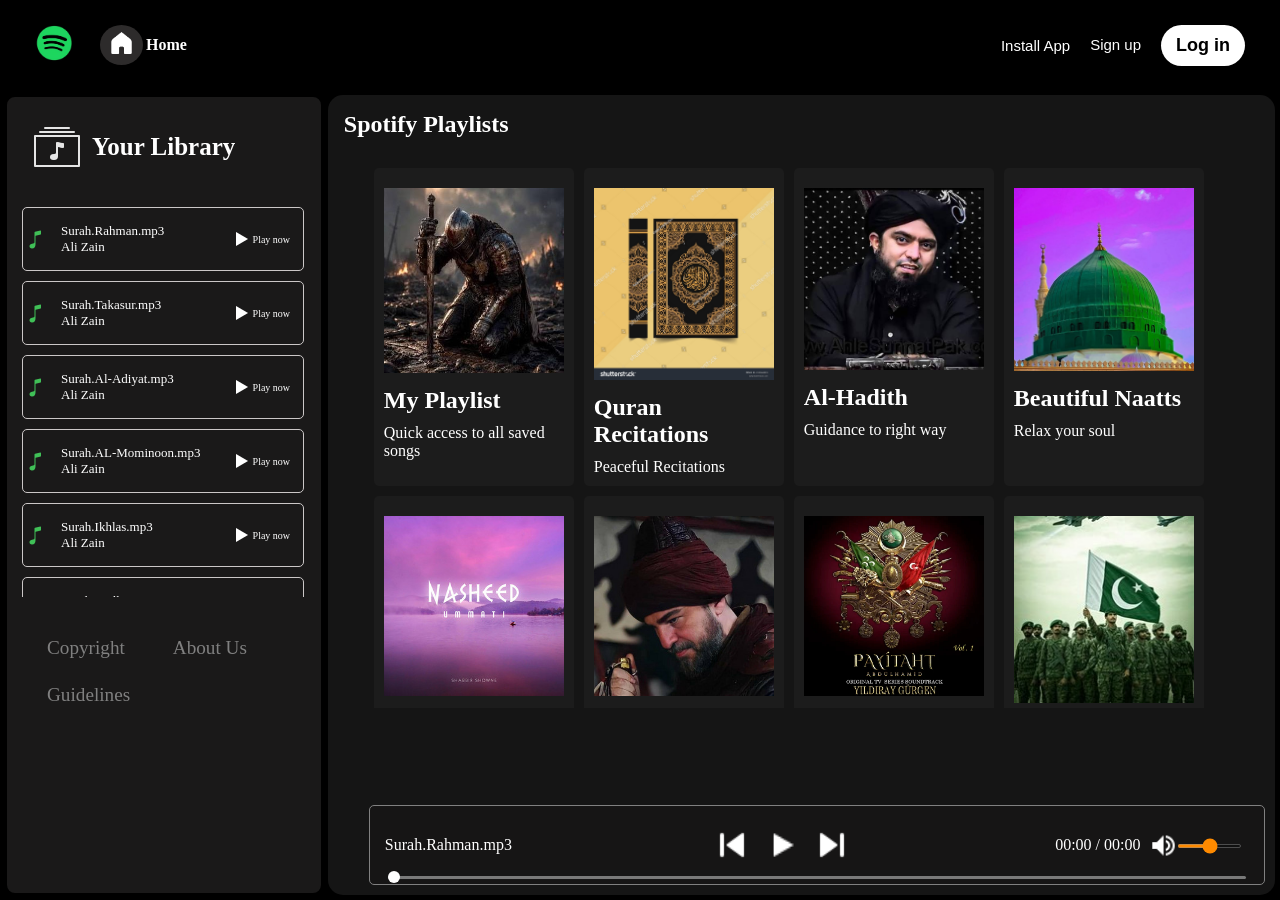
<file: index.html>
<!DOCTYPE html>
<html lang="en">

<head>
    <meta charset="UTF-8">
    <meta name="viewport" content="width=device-width, initial-scale=1.0">
    <title>Spotify-web Player Music For Everyone</title>
    <link rel="icon" href="logo/favicon.ico">
    <link rel="stylesheet" href="style.css">
    <link rel="stylesheet" href="utility.css">
</head>

<body>
    <!-- navbar -->
    <header>
        <nav>
            <!-- Navbar left side -->
            <div class="nav_left">
                <img class="invert hamburger" src="logo/hamburger.png" alt="">
                <div class="logo">
                    <img src="logo/logo.jpg" alt="">
                </div>
                <!-- Home button and search bar -->
                <div class="home">
                    <button>
                        <img src="logo/home.png" alt="">
                    </button>
                    <b>Home</b>
                </div>
            </div>

            <!-- Navbar right side -->
            <div class="nav_right">
                <div class="install">
                    <button>Install App</button>
                </div>
                <div class="sign">
                    <button>Sign up</button>
                </div>
                <div class="log">
                    <button><b>Log in</b></button>
                </div>
            </div>
        </nav>
    </header>

    <!-- Hero section -->
    <section>
        <div class="container">
            <div class="left">
                <div class="close">
                    <img class="invert" src="logo/cross.png" alt="">
                </div>
                <div class="library">
                    <img class="pic" src="logo/library.png" alt="">
                    <b>Your Library</b>
                    <!-- <button>
                        <img src="logo/plus.png" alt="">
                    </button> -->
                </div>

                <div class="songList">
                    <ul>

                    </ul>
                </div>


                <div class="information">
                    <ul>
                        <li><a href="./copyright/copy.html" target="_blank">Copyright</a></li>
                        <li><a href="./about/about.html" target="_blank">About Us</a></li>
                        <li><a href="./guidelines/guide.html" target="_blank">Guidelines</a></li>
                    </ul>

                </div>
            </div>

            <!-- Right Box start here -->

            <div class="spotifyPlaylist">
                <h1>Spotify Playlists</h1>
                <div class="cardContainer">

                </div>
                <div class="playbox">
                    <div class="seekbar">
                        <div class="circle">

                        </div>
                    </div>
                    <div class="songinfo">

                    </div>
                    <div class="songbuttons">
                        <img id="previous" src="logo/previous.png" alt="">
                        <img id="play" src="logo/play.png" alt="">
                        <img id="next" src="logo/forward.png" alt="">
                    </div>

                    <div class="timevol">
                        <div class="songtime">

                        </div>

                        <div class="volume">
                            <img src="logo/volume.png" alt="">
                            <div class="range">
                                <input type="range" name="volume">
                            </div>
                        </div>
                    </div>
                </div>
            </div>


        </div>
    </section>
    <script src="script.js"></script>
</body>

</html>
</file>
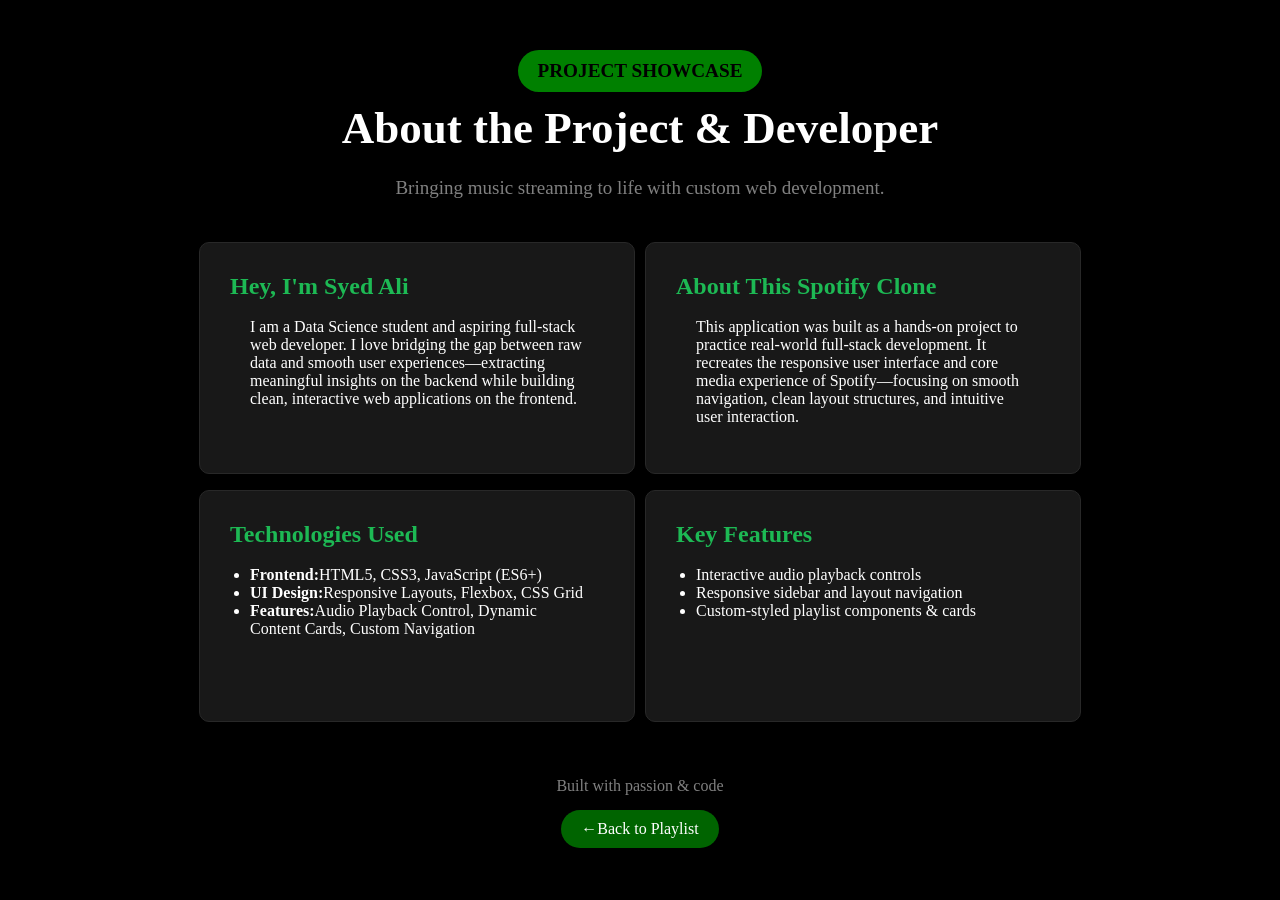
<file: about/about.html>
<!DOCTYPE html>
<html lang="en">

<head>
    <meta charset="UTF-8">
    <meta name="viewport" content="width=device-width, initial-scale=1.0">
    <title>About Developer spotify-Clone</title>
    <link rel="icon" href="../logo/favicon.ico">
    <link rel="stylesheet" href="about.css" class="css">
</head>

<body>
    <div class="container">
        <!-- header -->
        <div class="header">
            <span><b>PROJECT SHOWCASE</b></span>
            <h1>About the Project & Developer</h1>
            <p>Bringing music streaming to life with custom web development.</p>
        </div>


        <!-- section -->
        <div class="content">
            <div class="box_1">
                <h2>Hey, I'm Syed Ali </h2>
                <p>I am a Data Science student and aspiring full-stack web developer. I love bridging the gap between
                    raw data and smooth user experiences—extracting meaningful insights on the backend while building
                    clean, interactive web applications on the frontend.</p>
            </div>

            <div class="box_2">
                <h2>About This Spotify Clone</h2>
                <p>This application was built as a hands-on project to practice real-world full-stack development.
                    It recreates the responsive user interface and core media experience of Spotify—focusing on smooth
                    navigation,
                    clean layout structures, and intuitive user interaction.</p>
            </div>

            <div class="box_3">
                <h2>Technologies Used</h2>
                <ul>
                    <li><b>Frontend:</b>HTML5, CSS3, JavaScript (ES6+)</li>
                    <li><b>UI Design:</b>Responsive Layouts, Flexbox, CSS Grid</li>
                    <li><b>Features:</b>Audio Playback Control, Dynamic Content Cards, Custom Navigation</li>
                </ul>
            </div>

            <div class="box_4">
                <h2>Key Features</h2>
                <ul>
                    <li>Interactive audio playback controls</li>
                    <li>Responsive sidebar and layout navigation</li>
                    <li>Custom-styled playlist components & cards</li>
                </ul>
            </div>
        </div>

        <!-- footer -->

        <div class="foot">
            <p>Built with passion & code</p>
            <a href="../index.html">←Back to Playlist</a>
        </div>
    </div>
</body>

</html>
</file>
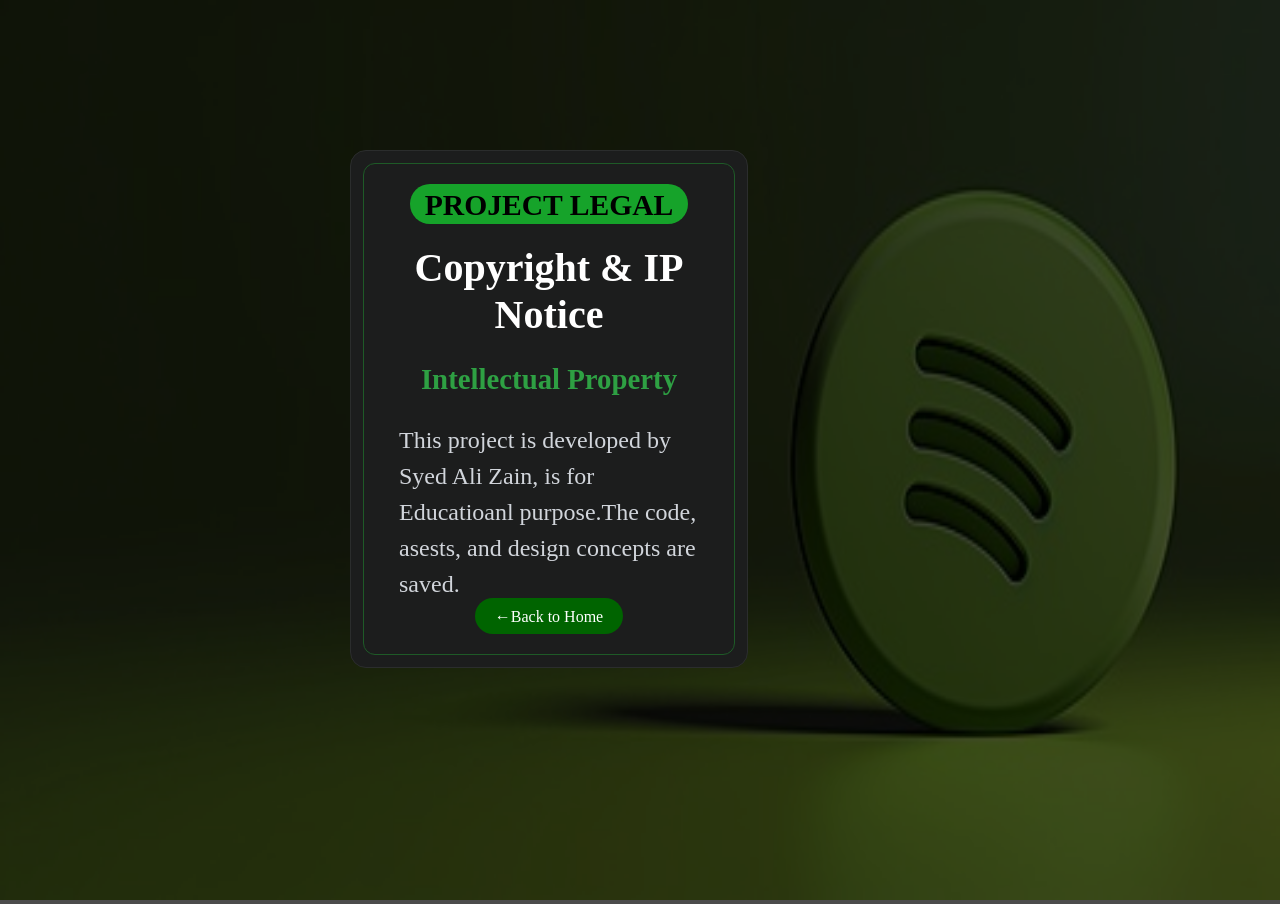
<file: copyright/copy.html>
<!DOCTYPE html>
<html lang="en">

<head>
    <meta charset="UTF-8">
    <meta name="viewport" content="width=device-width, initial-scale=1.0">
    <title>Copyright & IP Notice-Spotify-web-player</title>
    <link rel="icon" href="../logo/favicon.ico">
    <link rel="stylesheet" href="copyright.css">
</head>

<body>
    <div class="container">
        <img src="bg.jpg" alt="">
        <div class="overlay"></div>

        <!-- content -->
         <div class="outer">
            <div class="inner">
                <b>PROJECT LEGAL</b>
                <h1>Copyright & IP Notice</h1>
                <h2>Intellectual Property</h2>
                <p>This project is developed by Syed Ali Zain, is for Educatioanl purpose.The code, asests, and design concepts are saved.</p>
                <a href="../index.html">←Back to Home</a>
            </div>
         </div>
    </div>
</body>

</html>
</file>
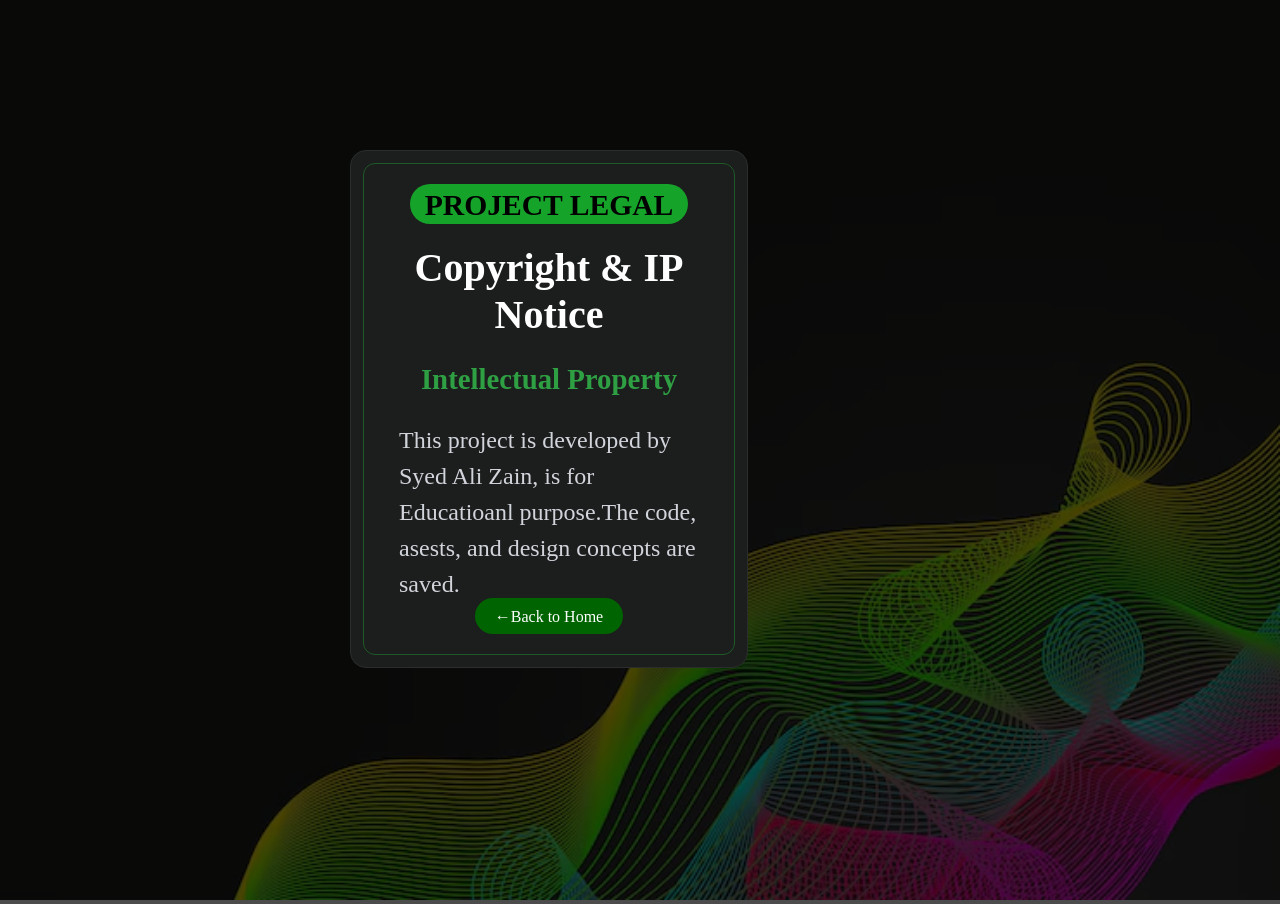
<file: guidelines/guide.html>
<!DOCTYPE html>
<html lang="en">

<head>
    <meta charset="UTF-8">
    <meta name="viewport" content="width=device-width, initial-scale=1.0">
    <title>Guidelines-spotify web</title>
    <link rel="icon" href="../logo/favicon.ico">
    <link rel="stylesheet" href="../copyright/copyright.css">
</head>

<body>
    <div class="container">
        <img src="backgroung.jpg" alt="">
        <div class="overlay"></div>

        <!-- content -->
        <div class="outer">
            <div class="inner">
                <b>PROJECT LEGAL</b>
                <h1>Copyright & IP Notice</h1>
                <h2>Intellectual Property</h2>
                <p>This project is developed by Syed Ali Zain, is for Educatioanl purpose.The code, asests, and design
                    concepts are saved.</p>
                <a href="../index.html">←Back to Home</a>
            </div>
        </div>
    </div>
</body>

</html>
</file>
<file: style.css>
:root {
    --a: 0
}

* {
    margin: 0;
    padding: 0;
    box-sizing: border-box;
}

body {
    background-color: black;
    color: white;
}

nav {
    background-color: rgb(0, 0, 0);
    color: white;
    display: flex;
    align-items: center;
    justify-content: space-between;
    height: 10vh;
    padding: 0px 35px;
    position: fixed;
    top: 0;
    left: 0;
    width: 100%;
    z-index: 1;
}

nav .nav_left {
    display: flex;
    align-items: center;
    gap: 25px;
}

.home {
    display: flex;
    align-items: center;
    gap: 3px;
}

.home img {
    width: 27px;
}


.home button {
    background: rgb(45, 43, 43);
    border: none;
    border-radius: 50%;
    padding: 5px 8px;
    cursor: pointer;
}

.home button:hover {
    background-color: rgb(75, 73, 73);
}

.logo img {
    width: 40px;
    /* height: 34px; */
}



.nav_right {
    display: flex;
    align-items: center;
    gap: 20px;

}

.nav_right .bar {
    width: 2px;
    height: 30px;
    background-color: white;

}

.nav_right .install button {
    background: transparent;
    color: white;
    display: flex;
    outline: none;
    font-size: 15px;
    border: none;
    align-items: center;
    gap: 5px;
    outline: none;
    cursor: pointer;
}

.nav_right .install img {
    width: 35px;
}

.nav_right .install button:hover {
    color: rgb(9, 202, 25);
}

.nav_right .sign button {
    background: transparent;
    color: white;
    font-size: 15px;
    outline: none;
    border: none;
    outline: none;
    cursor: pointer;
}

.nav_right .sign button:hover {
    color: rgb(9, 202, 25);
}

.nav_right .log button {
    background: transparent;
    color: black;
    background-color: white;
    outline: none;
    font-size: large;
    border: none;
    outline: none;
    cursor: pointer;
}

.nav_right .log button:hover {
    background-color: rgb(9, 202, 25);
}

.nav_right .log button {
    padding: 10px 15px;
    border-radius: 25px;


}

/* Navbar End Here */


/* Section Starts Here */

.container {
    padding: 5px;
    margin-top: 10vh;
    height: 90vh;
    display: flex;
    gap: 5px;
}



/* left side bar */

.left {
    width: 25vw;
    position: relative;
    border: 2px solid black;
    background-color: rgb(26, 25, 25);
    color: white;
    border-radius: 10px;

}



.library {
    display: flex;
    align-items: center;
    gap: 10px;
    font-size: 25px;
    width: 20vw;
    padding: 25px;

}

.pic {
    filter: invert(1);
}

.library button {
    background: transparent;
    outline: none;
    border: none;
    cursor: pointer;
    padding: 4px 5px;
    background-color: rgb(69, 66, 66);
    border-radius: 50%;
}

.songList {
    height: 400px;
    overflow: auto;
}

.songList ul {
    padding: 0px 5px;
}


.songbuttons img {
    width: 34px;
}

.info {
    display: flex;
    flex-direction: column;
    font-size: 13px;
    width: 344px;
}

.playnow {
    display: flex;
    justify-content: center;
    align-items: center;
}

.playnow span {
    font-size: 10px;
    width: 50px;
}

.playnow :hover {
    color: rgb(9, 202, 25);
}

.songList ul li {
    display: flex;
    align-items: center;
    justify-content: space-between;
    list-style: none;
    list-style-type: decimal;
    display: flex;
    width: 22vw;
    gap: 13px;
    border: 1px solid rgb(203, 199, 199);
    margin: 10px;
    border-radius: 5px;
    padding: 15px 0px;
    cursor: pointer;
}

.information ul {
    display: flex;
    flex-wrap: wrap;
    gap: 25px 48px;
    list-style: none;
    padding: 40px;
}

.information ul li a {
    text-decoration: none;
    color: gray;
    font-size: larger;
}

.information ul li a:hover {
    color: rgb(9, 202, 25);
}

/* right side bar */


.spotifyPlaylist {
    width: 74vw;
    height: auto;
    padding: 16px;
    background-color: rgb(21, 21, 21);
    border-radius: 15px;
    position: relative;
}

.playbox {
    display: flex;
    justify-content: space-between;
    align-items: center;
    position: fixed;
    height: 80px;
    bottom: 15px;
    background-color: rgb(22, 21, 21);
    width: 70vw;
    border: 1px solid gray;
    padding: 0px 15px;
    border-radius: 5px;
    margin-left: 25px;
}

.playbox .songtime {
    display: flex;
    justify-content: center;
    align-items: center;
}



.cardContainer {
    margin: 30px;
    display: flex;
    gap: 10px;
    flex-wrap: wrap;
    max-height: 60vh;
    width: 70vw;
    overflow: auto;
}

.play {
    position: absolute;
    right: 14px;
    top: 125px;
    opacity: var(--a);
    transition: all 1s ease-out;
}

.play img {
    width: 64px;
    height: 64px;
}

.playnow .invert {
    filter: invert(1);
}

.spotifyPlaylist .card {
    width: 200px;
    padding: 10px;
    border-radius: 5px;
    background-color: #1c1c1c;
    position: relative;
    transition: all 0.9s;
}

.card>* {
    padding-top: 10px;
}

.card img {
    width: 100%;
    object-fit: contain;

}

.card:hover {
    background-color: rgb(52, 51, 51);
    cursor: pointer;
    --a: 1
}

.songbuttons {
    display: flex;
    justify-content: center;
    gap: 10px;
}

.songbuttons img {

    width: 40px;
    cursor: pointer;
}

.songinfo {
    width: 130px;
}

.seekbar {
    width: 96%;
    position: absolute;
    bottom: 2px;
    height: 3px;
    background: rgb(121, 121, 121);
    border-radius: 5px;
    margin: 3px;
    cursor: pointer;

}

.circle {
    width: 12px;
    height: 12px;
    border-radius: 13px;
    background-color: white;
    position: relative;
    bottom: 5px;
    left: 0%;
    transition: left 0.5s;
}

.timevol {
    display: flex;
    /* flex-direction: column; */
    justify-content: center;
    align-items: center;
    gap: 10px;
    width: 200px;

}

.range input {
    margin-bottom: 9px;
    cursor: pointer;
    height: 4px;
    width: 65px;
    filter: invert(1);
}

.volume {
    display: flex;
    justify-content: center;
    align-items: center;
    cursor: pointer;
}

.volume img {
    width: 27px;
}



.hamburger {
    display: none;
}

.close {
    display: none;
}

/* for tablet */

@media (max-width: 1024px) {
    .left {
        background-color: black;
        position: absolute;
        left: -100%;
        transition: all .3s;
        z-index: 1;
        width: 320px;
    }

    .songinfo {
        width: 200px;
    }

    .timevol {
        width: 180px;
    }

    nav {
        margin-top: 10px;
    }

    nav .nav_left {
        gap: 30px;
    }

    .left .close img {
        width: 29px;
        height: 29px;
        position: absolute;
        right: 25px;
        top: 10px;
    }

    .spotifyPlaylist {
        width: 98vw;
    }

    .playbox {
        width: 88vw;
        bottom: 30px;
    }

    .hamburger {
        display: block;
    }


    .close {
        display: block;
    }

    .songList ul li {
        width: 27vw;
        height: 10vh;
        gap: 15px;
    }

    .container {
        margin-top: 13vh;
        height: 85vh;
    }

    .cardContainer {
        height: 49vh;
    }

    .nav_right {
        gap: 45px;
    }

    .nav_right .log button {
        padding: 5px 5px;
        font-size: 13px;
    }

    .nav_right .install button {
        font-size: 11px;
    }

    .nav_right .sign button {
        font-size: 11px;
    }

    .nav_right .install img {
        width: 25px;
    }

    .playbox {
        margin-left: 25px;
    }

    .logo img {
        width: 35px;
    }

    .hamburger {
        width: 30px;
        height: 25px;
    }

}

/* responsiveness for readme note 14 */
@media (max-width:393px) {
    nav .nav_left {
        gap: 5px;
    }

    nav {
        padding: 0px 5px;
    }

    .home img {
        width: 20px;
    }

    .nav_right {
        gap: 15px;
        margin-right: 23px;
    }

    .left {
        width: 365px;
    }

    .hamburger {
        width: 35px;
        height: 34px;
    }

    .songList ul li {
        width: 86vw;
    }

    .spotifyPlaylist .card {
        width: 330px;
    }

    .play {
        right: 15px;
        top: 190px;
    }

    .playbox {
        margin-left: 0px;
        bottom: 20px;
        height: 150px;
        display: flex;
        flex-direction: column;
    }

    .songbuttons {
        gap: 15px;
    }

    .timevol {
        gap: 60px;
        width: 240px;
        margin-bottom: 20px;
    }

    .seekbar {
        width: 80%;
        bottom: 8px;
        height: 4px;
        background: rgb(121, 121, 121);
        margin: 0px;
    }

    .songinfo {
        margin-top: 15px;
    }
}

/* for phone infinix hot 10*/

@media (max-width:363px) {
    .spotifyPlaylist ul li {
        max-width: 60vw
    }

    .songList ul li {
        width: 90vw;
    }

    .songList ul {
        padding: 0px 0px;
    }

    nav {
        gap: 10px;
    }

    nav .nav_left {
        gap: 3px;
    }

    .nav_right {
        gap: 14px;
        margin-right: 7px;
    }

    .nav_right .install button {
        font-size: 11px;
    }

    .nav_right .sign button {
        font-size: 11px;
    }

    .nav_right .log button {
        padding: 5px 9px;
        font-size: 8px;
    }

    .container {
        margin-top: 13vh;
        height: 85vh;
    }

    .left {
        width: 345px;
    }

    .home {
        gap: 8px;
    }

    .hamburger {
        width: 35px;
        height: 33px;
    }

    .spotifyPlaylist .card {
        justify-content: center;
        width: 90vw;
    }

    .play img {
        width: 55px;
        height: 55px;
    }

    .songinfo {
        font-size: 11px;
        width: 150px;

    }

    .songtime {
        font-size: 12px;
    }

    .songbuttons {
        gap: 0px;
        width: 25px;
        height: 25px;
    }

    .songbuttons img {
        width: 30px;
    }

    .seekbar {
        width: 85%;
    }

    .cardContainer {
        height: 50vh;
    }

    .playbox {
        bottom: 30px;
        flex-direction: column;
        height: 120px;
        width: 80vw;
    }

    .play {
        top: 180px;
        right: 20px;
    }

    .range input {
        width: 40px;
        cursor: pointer;
        height: 2px;
        filter: invert(1);
    }



    .timevol {
        gap: 40px;
    }

    .volume img {
        width: 20px;
        height: 20px;
    }

    nav {
        padding: 0px 0px;
    }

    nav .nav_left {
        gap: 5px;
    }

    .logo img {
        width: 35px;
    }

    .home button img {
        width: 20px;
        height: 20px;
    }

    .card {
        width: 80vw;
        justify-content: center;
    }
}
</file>
<file: utility.css>
.border {
    border: 2px solid rgb(59, 86, 184);
    margin: 3px;
}

.flex {
    display: flex;
}

.justify-center {
    justify-content: center;
}

.align-center {
    align-items: center;
}

.invert{
    filter: invert(1)
}

::-webkit-scrollbar{
    width: 8px;
}

::-webkit-scrollbar-track{
    background: transparent;
}

::-webkit-scrollbar-thumb{
    background: #5e5e5e;
    border-radius: 999px;
}

::-webkit-scrollbar-thumb:hover{
    background: #8a8a8a;
}
</file>
<file: about/about.css>
* {
    margin: 0;
    padding: 0;
}

body {
    background-color: black;
}

.container {
    display: flex;
    flex-direction: column;
    justify-content: center;
    align-items: center;
    height: 100%;
}

/* header */
.header {
    display: flex;
    flex-direction: column;
    justify-content: center;
    align-items: center;
    margin-top: 50px;
}

.header span {
    padding: 10px 20px;
    border-radius: 25px;
    font-size: larger;
    background-color: green;
}

h1 {
    font-size: 45px;
    padding: 10px;
    color: white;
}

.header p {
    font-size: 19px;
    color: gray;
}

/* section */
.content {
    display: flex;
    justify-content: center;
    flex-wrap: wrap;
    width: 70vw;
    height: 55vh;
    margin: 10px;
    padding: 15px;
}

.box_1,
.box_2,
.box_3,
.box_4 {
    background-color: #181818;
    border: 1px solid #282828;
    border-radius: 10px;
    padding: 25px;
    margin: 5px;
    height: 20vh;
    width: 30vw;
    color: white;
}

p {
    padding: 13px 25px;
}

ul {
    padding: 13px 25px;
}

.box_1 h2 {
    color: #1db954;
    padding: 5px;
}

.box_2 h2 {
    color: #1db954;
    padding: 5px;
}

.box_3 h2 {
    color: #1db954;
    padding: 5px;
}

.box_4 h2 {
    color: #1db954;
    padding: 5px;
}

/* footer */

.foot {
    display: flex;
    flex-direction: column;
    justify-content: center;
    align-items: center;
    padding: 5px;
}

.foot p {
    padding: 15px 0px;
    color: gray;
}

.foot a {
    text-decoration: none;
    color: white;
    background-color: darkgreen;
    padding: 10px 20px;
    border-radius: 25px;
}

a:hover {
    background-color: #1db954;
}

/* responsiveness for landscape tablet */
@media (max-width: 1024px) {
    .content {
        display: flex;
        justify-content: center;
        flex-wrap: wrap;
        width: 90vw;
        height: 56vh;
        margin: 10px;
        padding: 15px;
    }

    .box_1,
    .box_2,
    .box_3,
    .box_4 {
        background-color: #181818;
        border: 1px solid #282828;
        border-radius: 10px;
        padding: 9px;
        margin: 5px;
        width: 42vw;
        color: white;
    }

    .foot p {
        padding: 8px 0px;
        color: gray;
    }
}

/* responsiveness for Portrait tablet */
@media (max-width: 768px) {
    .content {
        display: flex;
        justify-content: center;
        flex-wrap: wrap;
        width: 97vw;
        height: 80vh;
        margin: 15px;
        padding: 10px;
    }

    .box_1,
    .box_2,
    .box_3,
    .box_4 {
        background-color: #181818;
        border: 1px solid #282828;
        border-radius: 10px;
        padding: 9px;
        margin: 5px;
        width: 43vw;
        height: 30vh;
        color: white;
    }

    .foot p {
        padding: 8px 0px;
        color: gray;
    }
}

/* responsiveness for mobile */
@media (max-width: 360px) {

    .box_1,
    .box_2,
    .box_3,
    .box_4 {
        background-color: #181818;
        border: 1px solid #282828;
        border-radius: 10px;
        width: 39vw;
        height: 45vh;
        color: white;
    }

    .header {
        display: flex;
        flex-direction: column;
        justify-content: center;
        align-items: center;
        text-align: center;
        margin-top: 10px;
    }

    .foot {
        display: flex;
        flex-direction: column;
        justify-content: center;
        align-items: center;
        margin-top: 100px;
    }

    p {
        padding: 2px 0px;
    }

    h1 {
        font-size: 30px;
        padding: 15px;
        color: white;
    }

    .box_1 h2 {
        color: #1db954;
        padding: 2px;
        font-size: 15px;
    }

    .box_2 h2 {
        color: #1db954;
        padding: 2px;
        font-size: 15px;
    }

    .box_3 h2 {
        color: #1db954;
        padding: 2px;
        font-size: 15px;
    }

    .box_4 h2 {
        color: #1db954;
        padding: 2px;
        font-size: 15px;
    }
}
</file>
<file: copyright/copyright.css>
* {
    margin: 0;
    padding: 0;
    overflow: hidden;
}

.container {
    position: relative;
    object-fit: cover;
}

.container img {
    width: 100%;
    height: 100vh;
}

.overlay {
    position: absolute;
    top: 0;
    left: 0;
    width: 100%;
    height: 100%;
    background-color: rgba(0, 0, 0, 0.7);
}

.outer {
    position: absolute;
    top: 150px;
    left: 350px;
    background-color: #1C1D1D;
    border: 1px solid #2B2D2D;
    padding: 12px;
    border-radius: 16px;
    color: white;
}

.inner {
    display: flex;
    flex-direction: column;
    align-items: center;
    border: 1px solid #1E5A27;
    background-color: #1C1D1D;
    border-radius: 12px;
    padding: 20px;
    width: 330px;
    height: 450px;
}

b {
    color: black;
    background-color: #16A32A;
    font-size: 1.85rem;
    font-weight: 800;
    padding: 5px 15px;
    border-radius: 25px;
}

h1 {
    color: #FFFFFF;
    padding: 20px;
    font-size: 40px;
    text-align: center;
}

h2 {
    padding: 15px;
    font-size: 1.8rem;
    font-weight: 700;
    font-family: serif;
    color: #2EA043;
}

p {
    color: #D1D5DB;
    line-height: 1.5;
    font-size: 24px;
    padding: 15px;
}

a {
    text-decoration: none;
    color: white;
    background-color: darkgreen;
    padding: 10px 20px;
    border-radius: 25px;
}

a:hover {
    background-color: #1db954;
}

/* responsiveness for tablet */
@media (max-width: 1024px) {
    .outer {
        top: 90px;
        left: 70px;
    }
}

/* responsiveness for mobile */
@media (max-width: 360px) {
    .outer {
        top: 120px;
        left: 20px;
    }

    b {
        font-size: 0.85rem;
        font-weight: 800;
        padding: 5px 10px;
    }

    h1 {
        padding: 15px;
        font-size: 25px;
    }

    h2 {
        font-size: 1.4rem;
        font-weight: 700;
    }

    p {
        font-size: 20px;
    }

    .inner {
        width: 260px;
        height: 380px;
    }
}
</file>
